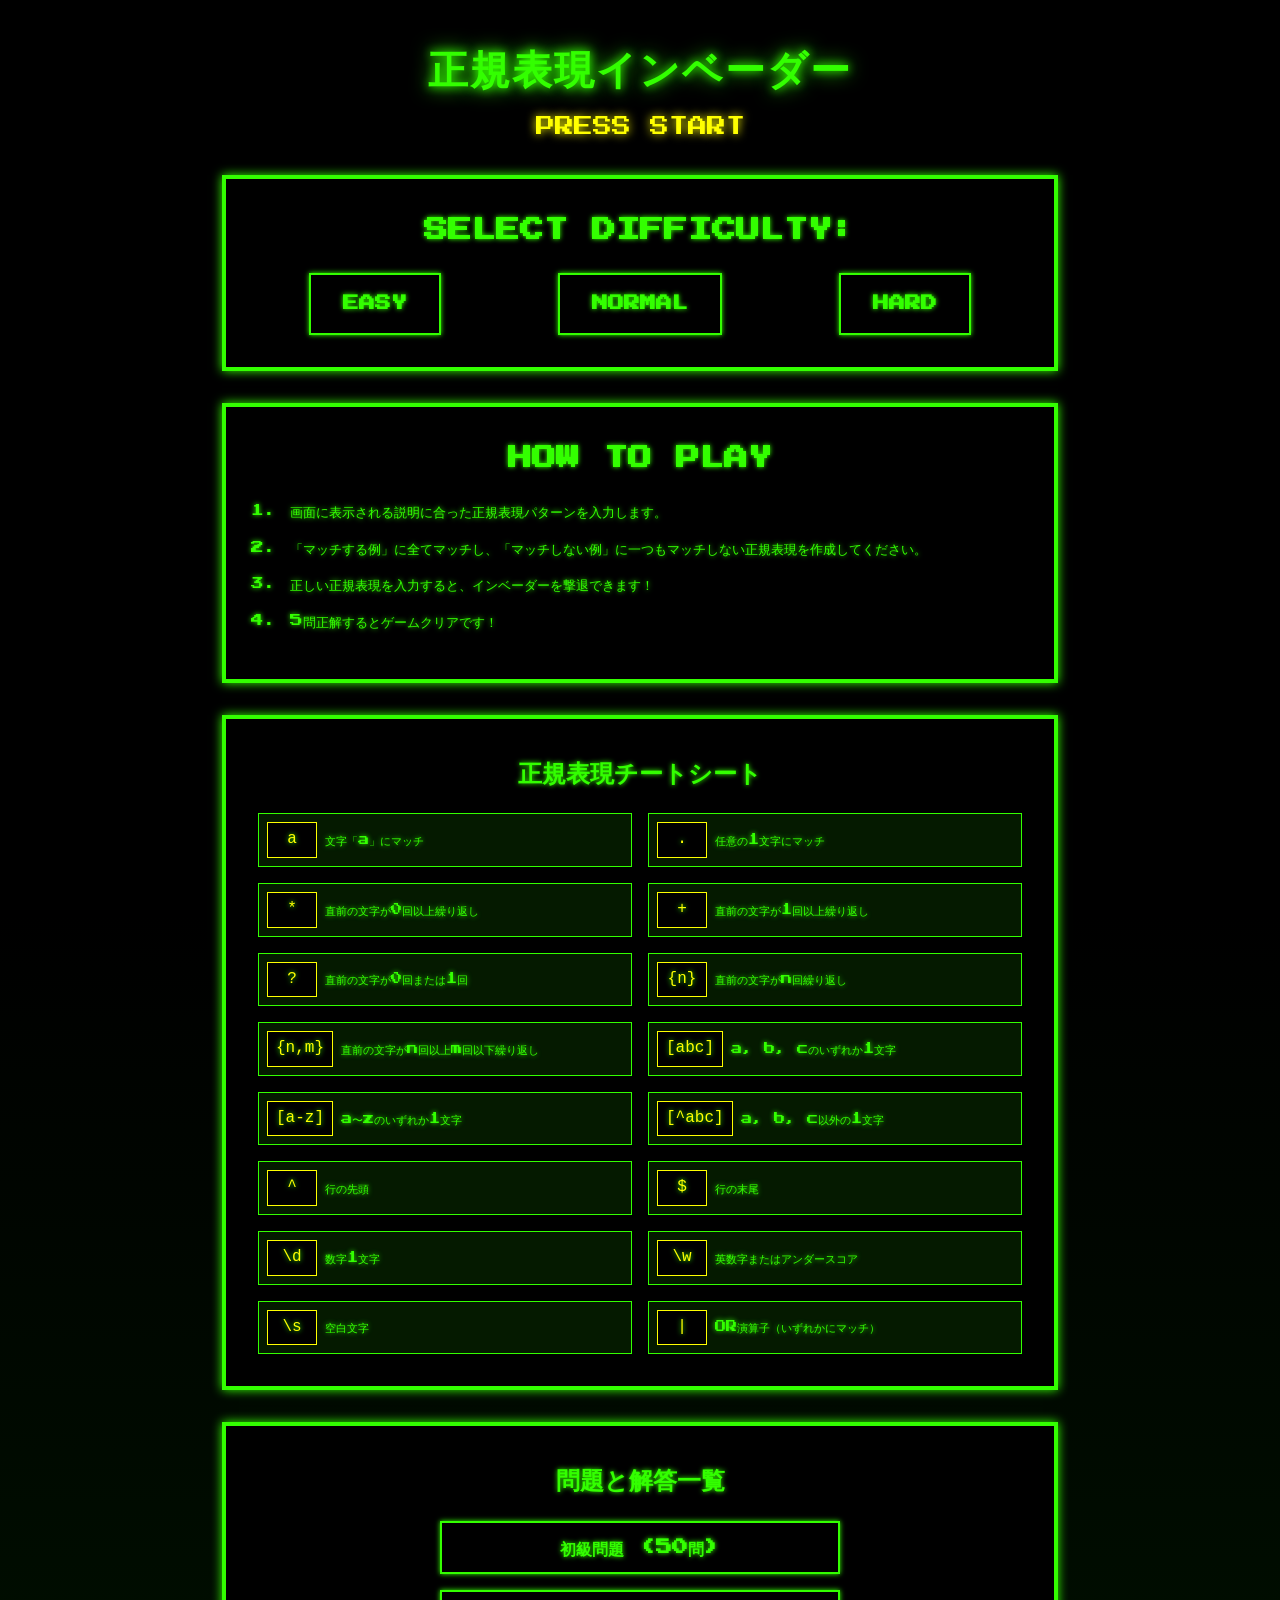
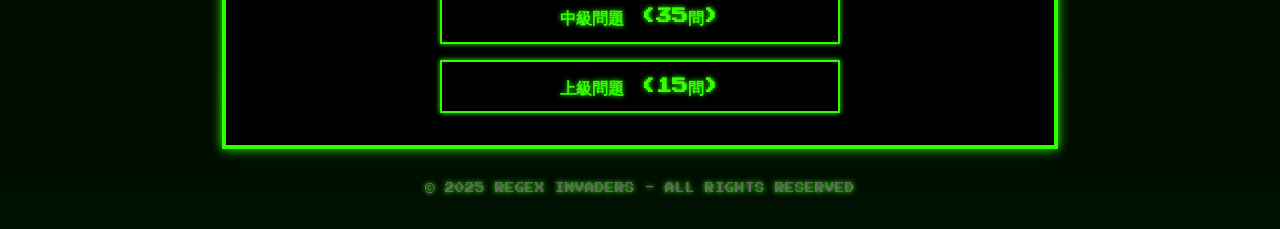
<file: index.html>
<!DOCTYPE html>
<html lang="ja">
<head>
    <meta charset="UTF-8">
    <meta name="viewport" content="width=device-width, initial-scale=1.0">
    <title>正規表現インベーダーゲーム</title>
    <link rel="stylesheet" href="css/style.css">
    <link href="https://fonts.googleapis.com/css2?family=Press+Start+2P&display=swap" rel="stylesheet">
</head>
<body>
    <div class="container">
        <div class="game-title">
            <h1>正規表現インベーダー</h1>
            <div class="blink-text">PRESS START</div>
        </div>
        
        <div class="difficulty-selection">
            <h2>SELECT DIFFICULTY:</h2>
            <div class="buttons">
                <a href="game.html?level=beginner" class="btn pixel-btn">EASY</a>
                <a href="game.html?level=intermediate" class="btn pixel-btn">NORMAL</a>
                <a href="game.html?level=advanced" class="btn pixel-btn">HARD</a>
            </div>
        </div>
        
        <div class="instructions">
            <h2>HOW TO PLAY</h2>
            <ol>
                <li>画面に表示される説明に合った正規表現パターンを入力します。</li>
                <li>「マッチする例」に全てマッチし、「マッチしない例」に一つもマッチしない正規表現を作成してください。</li>
                <li>正しい正規表現を入力すると、インベーダーを撃退できます！</li>
                <li>5問正解するとゲームクリアです！</li>
            </ol>
        </div>
        
        <div class="regex-cheatsheet">
            <h2>正規表現チートシート</h2>
            <div class="cheatsheet-grid">
                <div class="cheatsheet-item">
                    <code>a</code>
                    <span>文字「a」にマッチ</span>
                </div>
                <div class="cheatsheet-item">
                    <code>.</code>
                    <span>任意の1文字にマッチ</span>
                </div>
                <div class="cheatsheet-item">
                    <code>*</code>
                    <span>直前の文字が0回以上繰り返し</span>
                </div>
                <div class="cheatsheet-item">
                    <code>+</code>
                    <span>直前の文字が1回以上繰り返し</span>
                </div>
                <div class="cheatsheet-item">
                    <code>?</code>
                    <span>直前の文字が0回または1回</span>
                </div>
                <div class="cheatsheet-item">
                    <code>{n}</code>
                    <span>直前の文字がn回繰り返し</span>
                </div>
                <div class="cheatsheet-item">
                    <code>{n,m}</code>
                    <span>直前の文字がn回以上m回以下繰り返し</span>
                </div>
                <div class="cheatsheet-item">
                    <code>[abc]</code>
                    <span>a, b, cのいずれか1文字</span>
                </div>
                <div class="cheatsheet-item">
                    <code>[a-z]</code>
                    <span>a〜zのいずれか1文字</span>
                </div>
                <div class="cheatsheet-item">
                    <code>[^abc]</code>
                    <span>a, b, c以外の1文字</span>
                </div>
                <div class="cheatsheet-item">
                    <code>^</code>
                    <span>行の先頭</span>
                </div>
                <div class="cheatsheet-item">
                    <code>$</code>
                    <span>行の末尾</span>
                </div>
                <div class="cheatsheet-item">
                    <code>\d</code>
                    <span>数字1文字</span>
                </div>
                <div class="cheatsheet-item">
                    <code>\w</code>
                    <span>英数字またはアンダースコア</span>
                </div>
                <div class="cheatsheet-item">
                    <code>\s</code>
                    <span>空白文字</span>
                </div>
                <div class="cheatsheet-item">
                    <code>|</code>
                    <span>OR演算子（いずれかにマッチ）</span>
                </div>
            </div>
        </div>
        
        <div class="solutions-links">
            <h2>問題と解答一覧</h2>
            <div class="buttons">
                <a href="solutions.html?level=beginner" class="btn">初級問題 (50問)</a>
                <a href="solutions.html?level=intermediate" class="btn">中級問題 (35問)</a>
                <a href="solutions.html?level=advanced" class="btn">上級問題 (15問)</a>
            </div>
        </div>
        
        <div class="footer">
            <p>&copy; 2025 REGEX INVADERS - ALL RIGHTS RESERVED</p>
        </div>
    </div>
    
    <script>
        // 点滅テキストのアニメーション
        setInterval(function() {
            const blinkText = document.querySelector('.blink-text');
            blinkText.style.visibility = (blinkText.style.visibility === 'hidden' ? 'visible' : 'hidden');
        }, 500);
    </script>
</body>
</html>
</file>
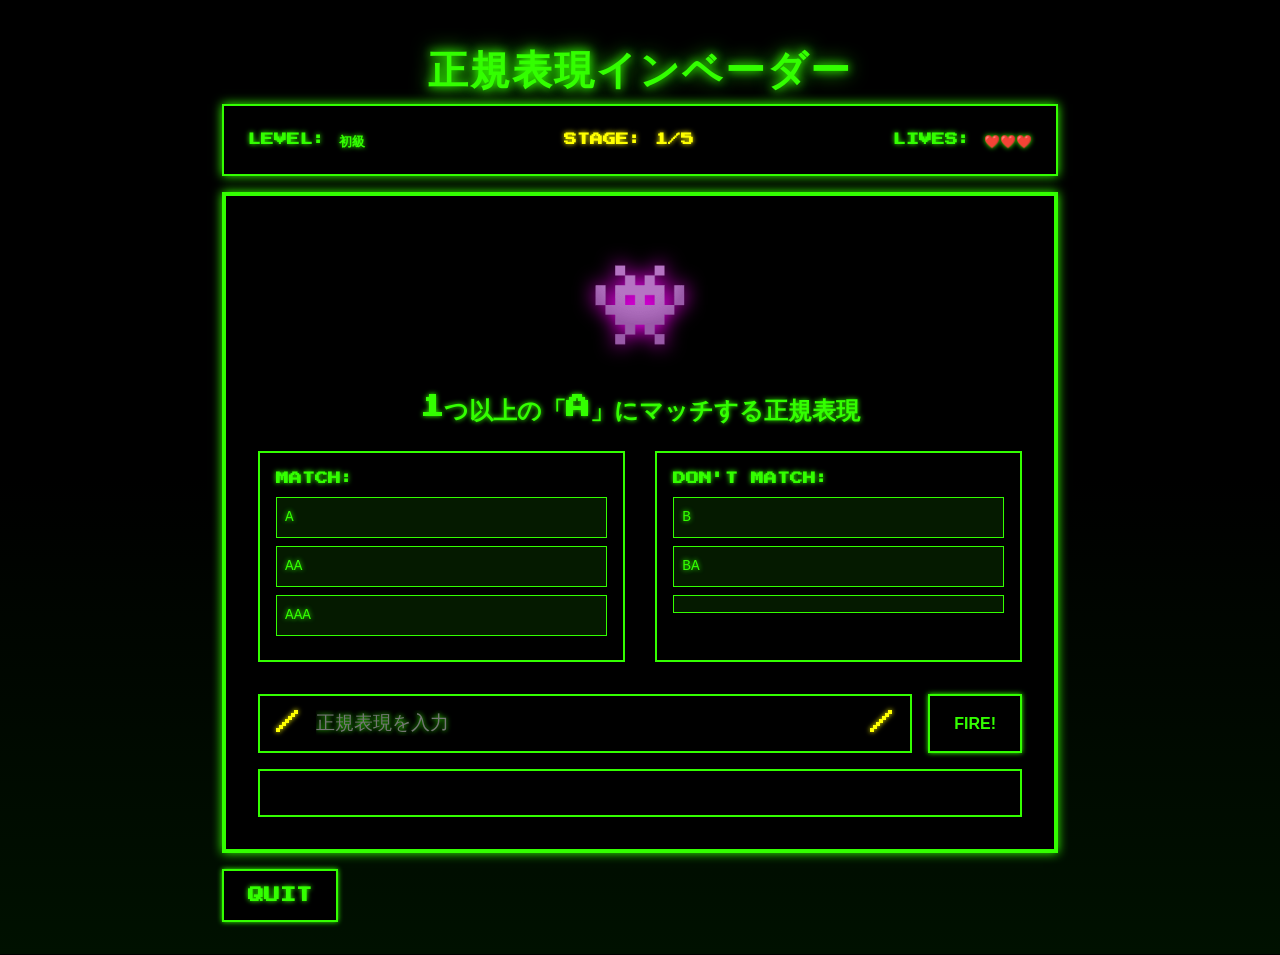
<file: game.html>
<!DOCTYPE html>
<html lang="ja">
<head>
    <meta charset="UTF-8">
    <meta name="viewport" content="width=device-width, initial-scale=1.0">
    <title>正規表現インベーダーゲーム - プレイ中</title>
    <link rel="stylesheet" href="css/style.css">
    <link href="https://fonts.googleapis.com/css2?family=Press+Start+2P&display=swap" rel="stylesheet">
</head>
<body>
    <div class="container game-container">
        <h1>正規表現インベーダー</h1>
        <div class="game-header">
            <div class="level-info">LEVEL: <span id="level-display"></span></div>
            <div class="question-counter" id="question-counter">STAGE: 1/5</div>
            <div class="lives">LIVES: <span id="lives">3</span></div>
        </div>
        
        <div class="game-area">
            <div class="invader-container">
                <div class="invader" id="invader"></div>
            </div>
            
            <div class="problem-container">
                <h2 id="problem-description"></h2>
                <div class="examples">
                    <div class="example-group">
                        <h3>MATCH:</h3>
                        <ul id="match-examples"></ul>
                    </div>
                    <div class="example-group">
                        <h3>DON'T MATCH:</h3>
                        <ul id="non-match-examples"></ul>
                    </div>
                </div>
                <!-- ヒント表示エリア -->
                <div id="hint" class="hint" style="display: none;"></div>
                <!-- 正解表示エリア -->
                <div id="answer" class="answer" style="display: none;"></div>
            </div>
            
            <div class="input-container">
                <div class="regex-input">
                    <span class="regex-delimiter">/</span>
                    <input type="text" id="regex-pattern" placeholder="正規表現を入力">
                    <span class="regex-delimiter">/</span>
                </div>
                <button id="submit-btn" class="btn">FIRE!</button>
            </div>
            
            <div class="feedback" id="feedback"></div>
        </div>
        
        <div class="game-controls">
            <a href="index.html" class="btn">QUIT</a>
            <button id="next-btn" class="btn" style="display: none;">NEXT</button>
        </div>
    </div>
    
    <div id="game-over" class="modal" style="display: none;">
        <div class="modal-content">
            <h2>GAME RESULT</h2>
            <p>GAME CLEAR!</p>
            <!-- 正解表示エリアをモーダル内に追加 -->
            <div id="final-answer" class="final-answer"></div>
            <div id="result-stats" class="result-stats"></div>
            <a href="game.html?level=beginner" class="btn" id="retry-link">RETRY</a>
            <a href="index.html" class="btn">TITLE</a>
        </div>
    </div>

    <script src="js/problems.js"></script>
    <script src="js/regex-core.js"></script>
    <script src="js/game.js"></script>
</body>
</html>
</file>
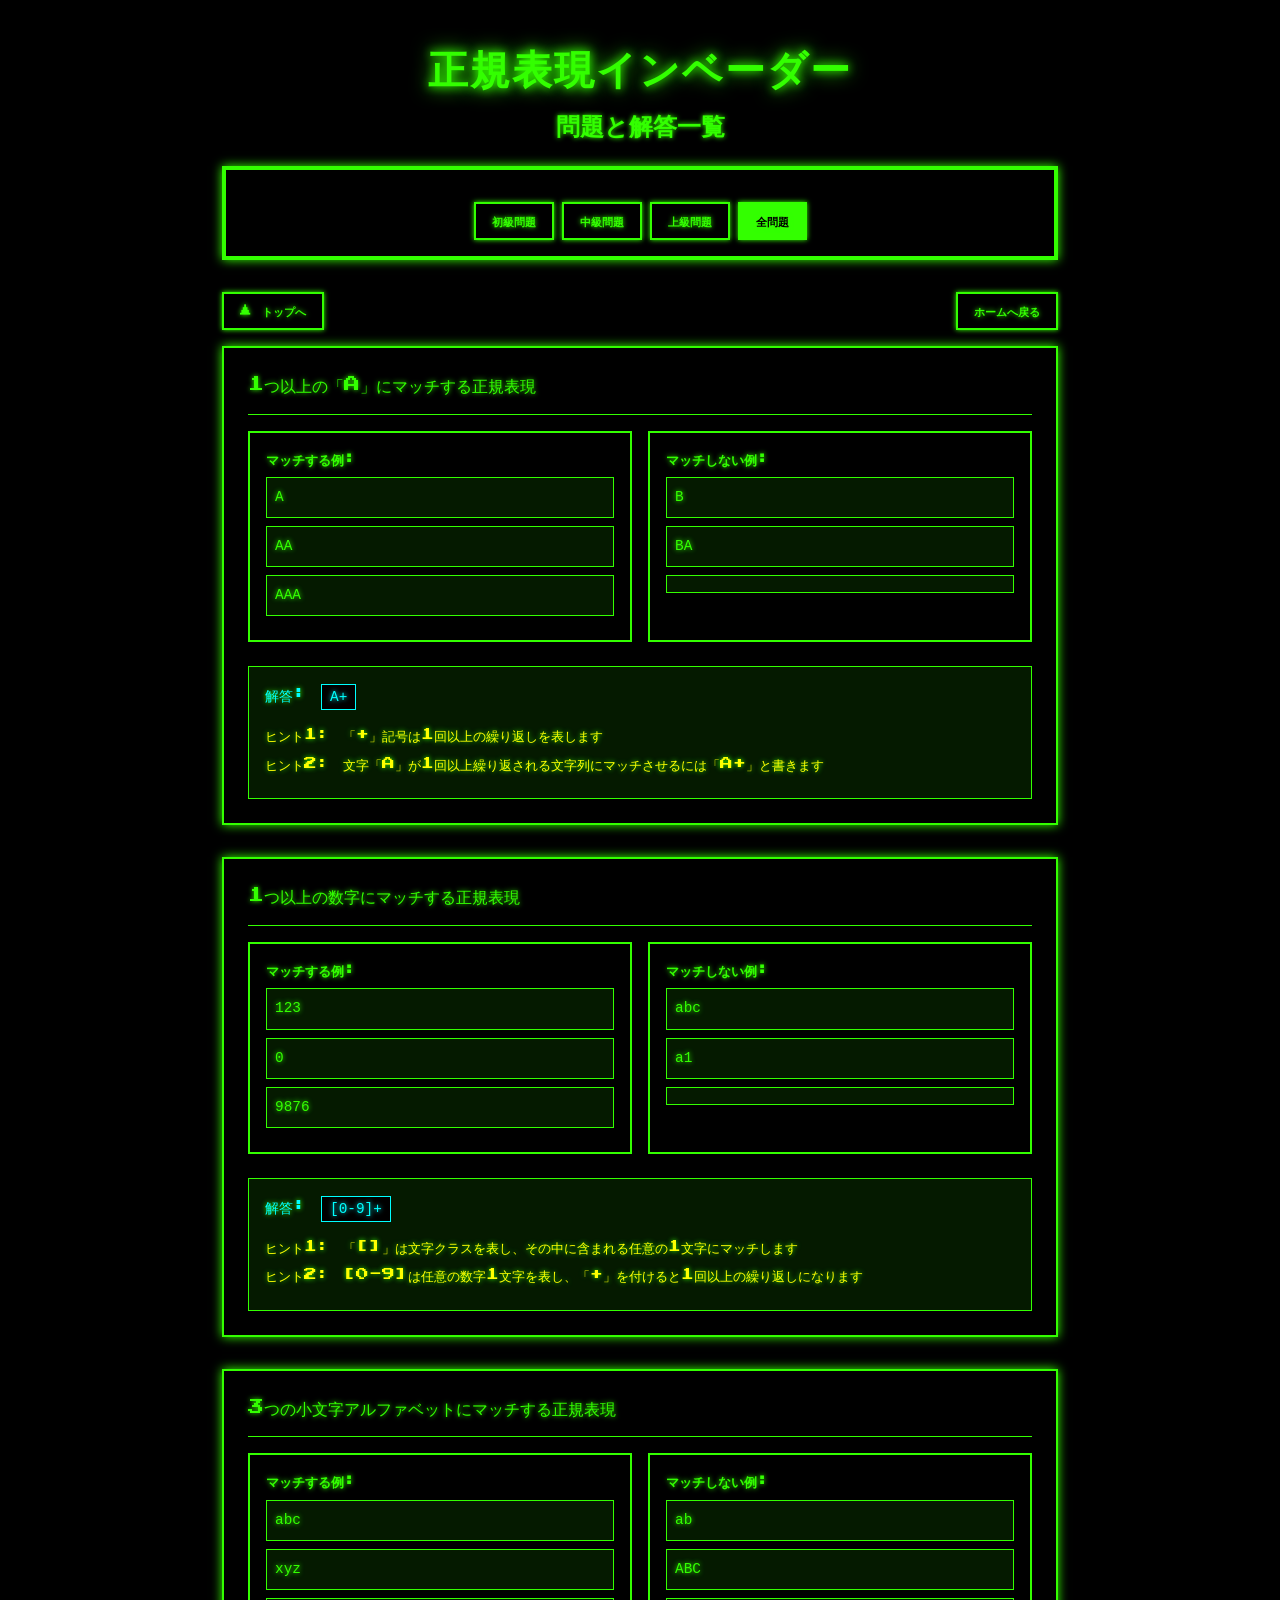
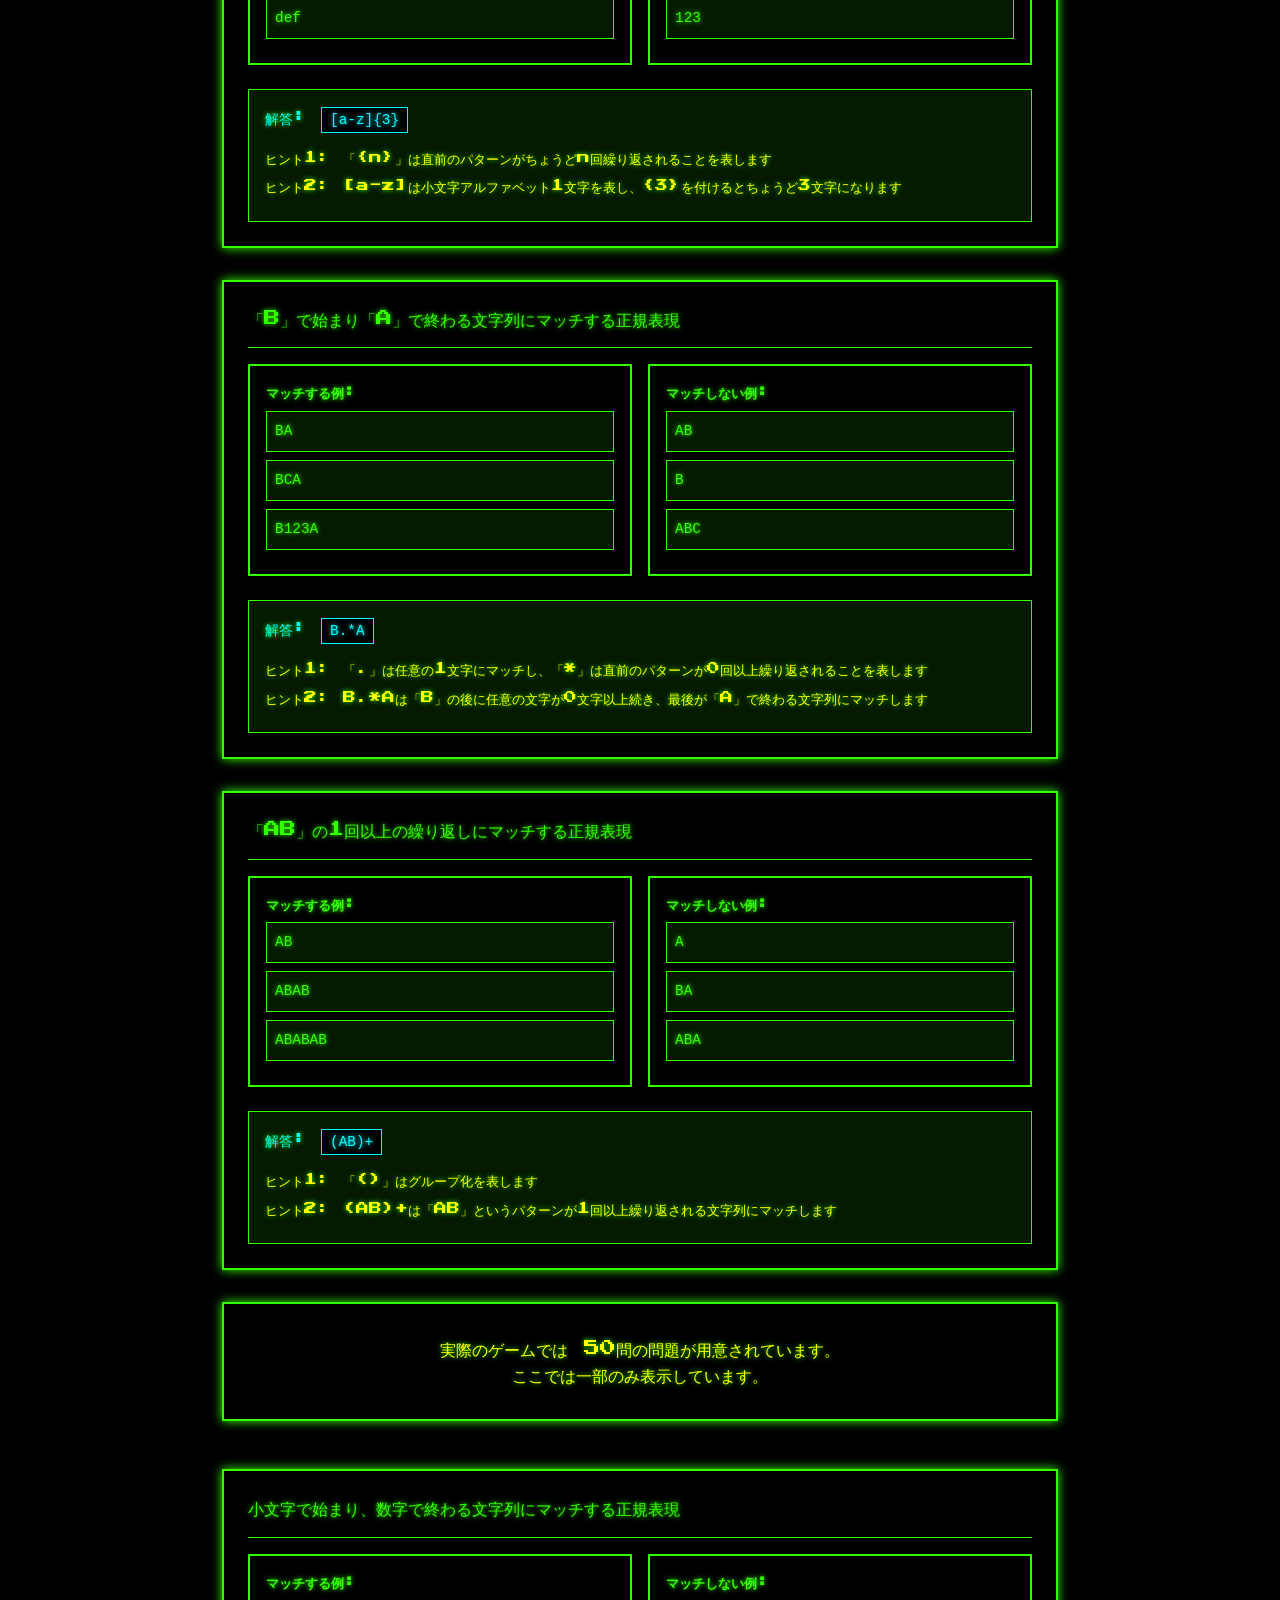
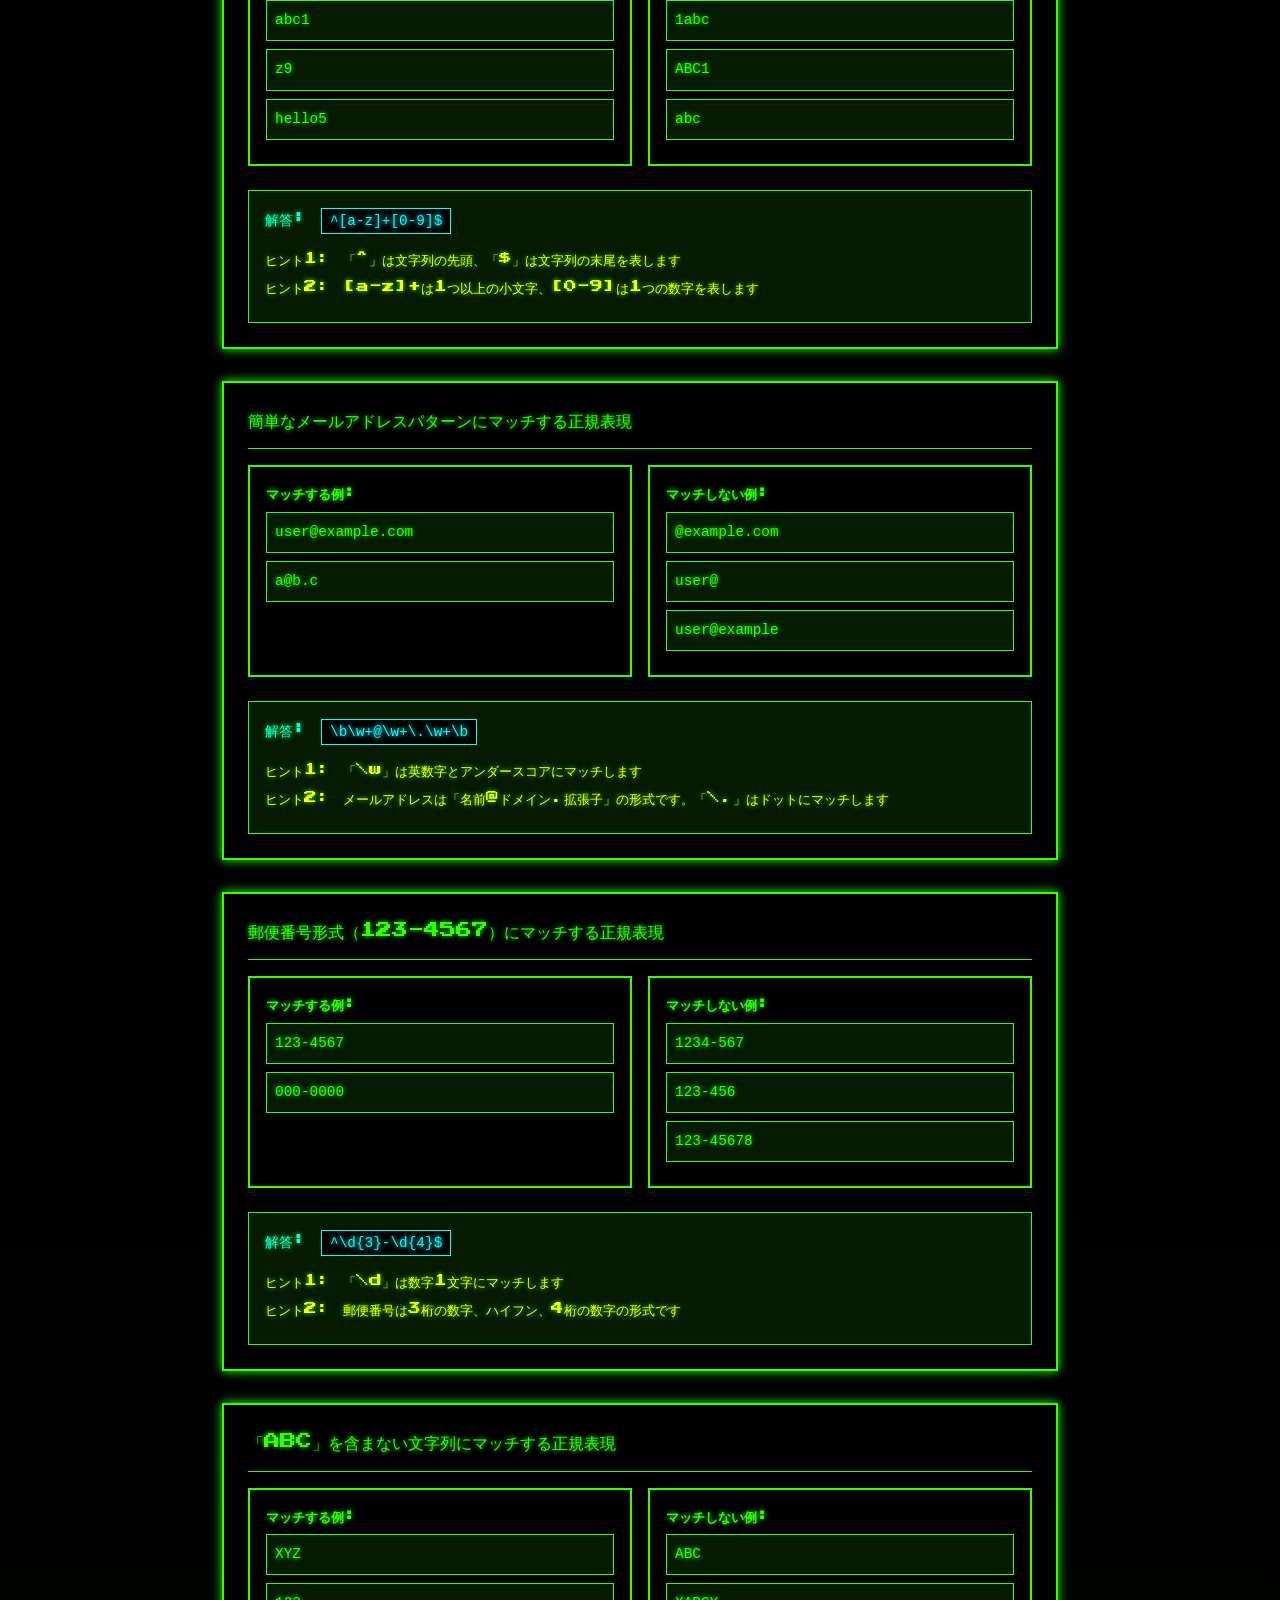
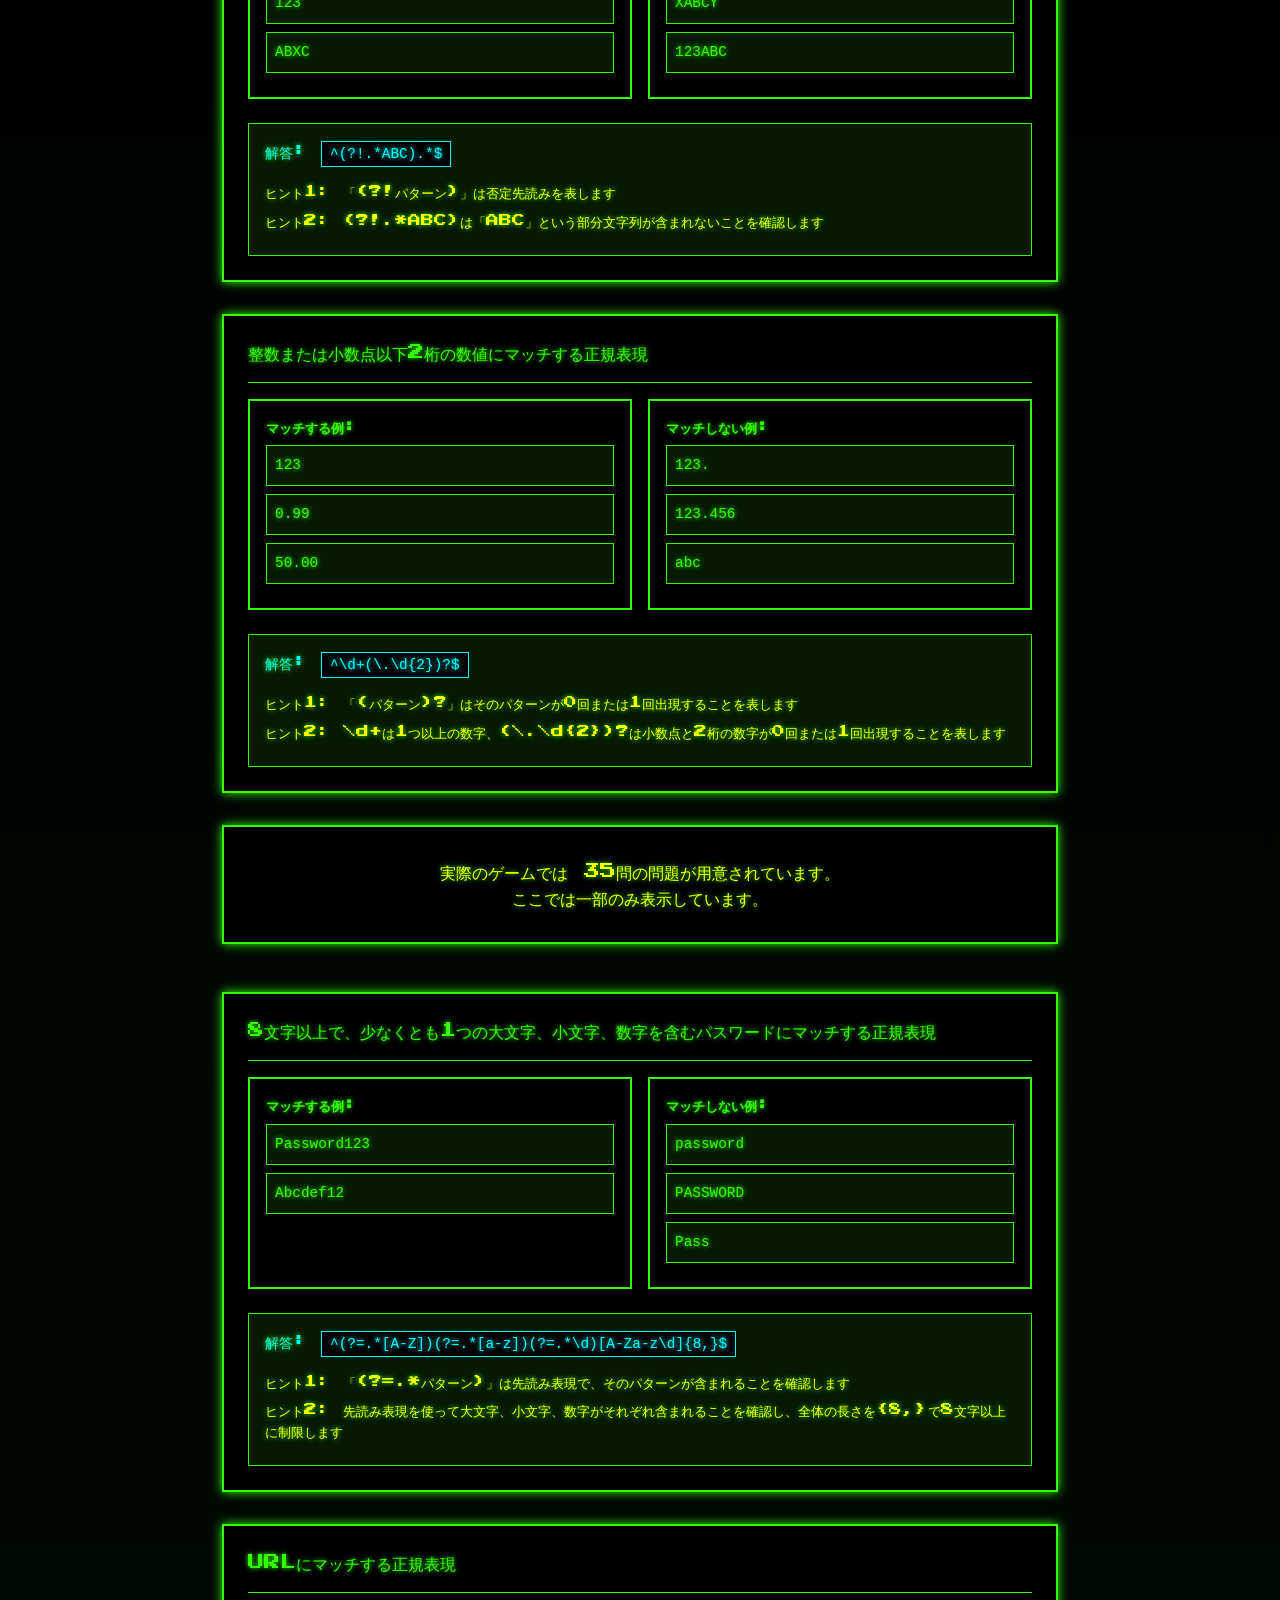
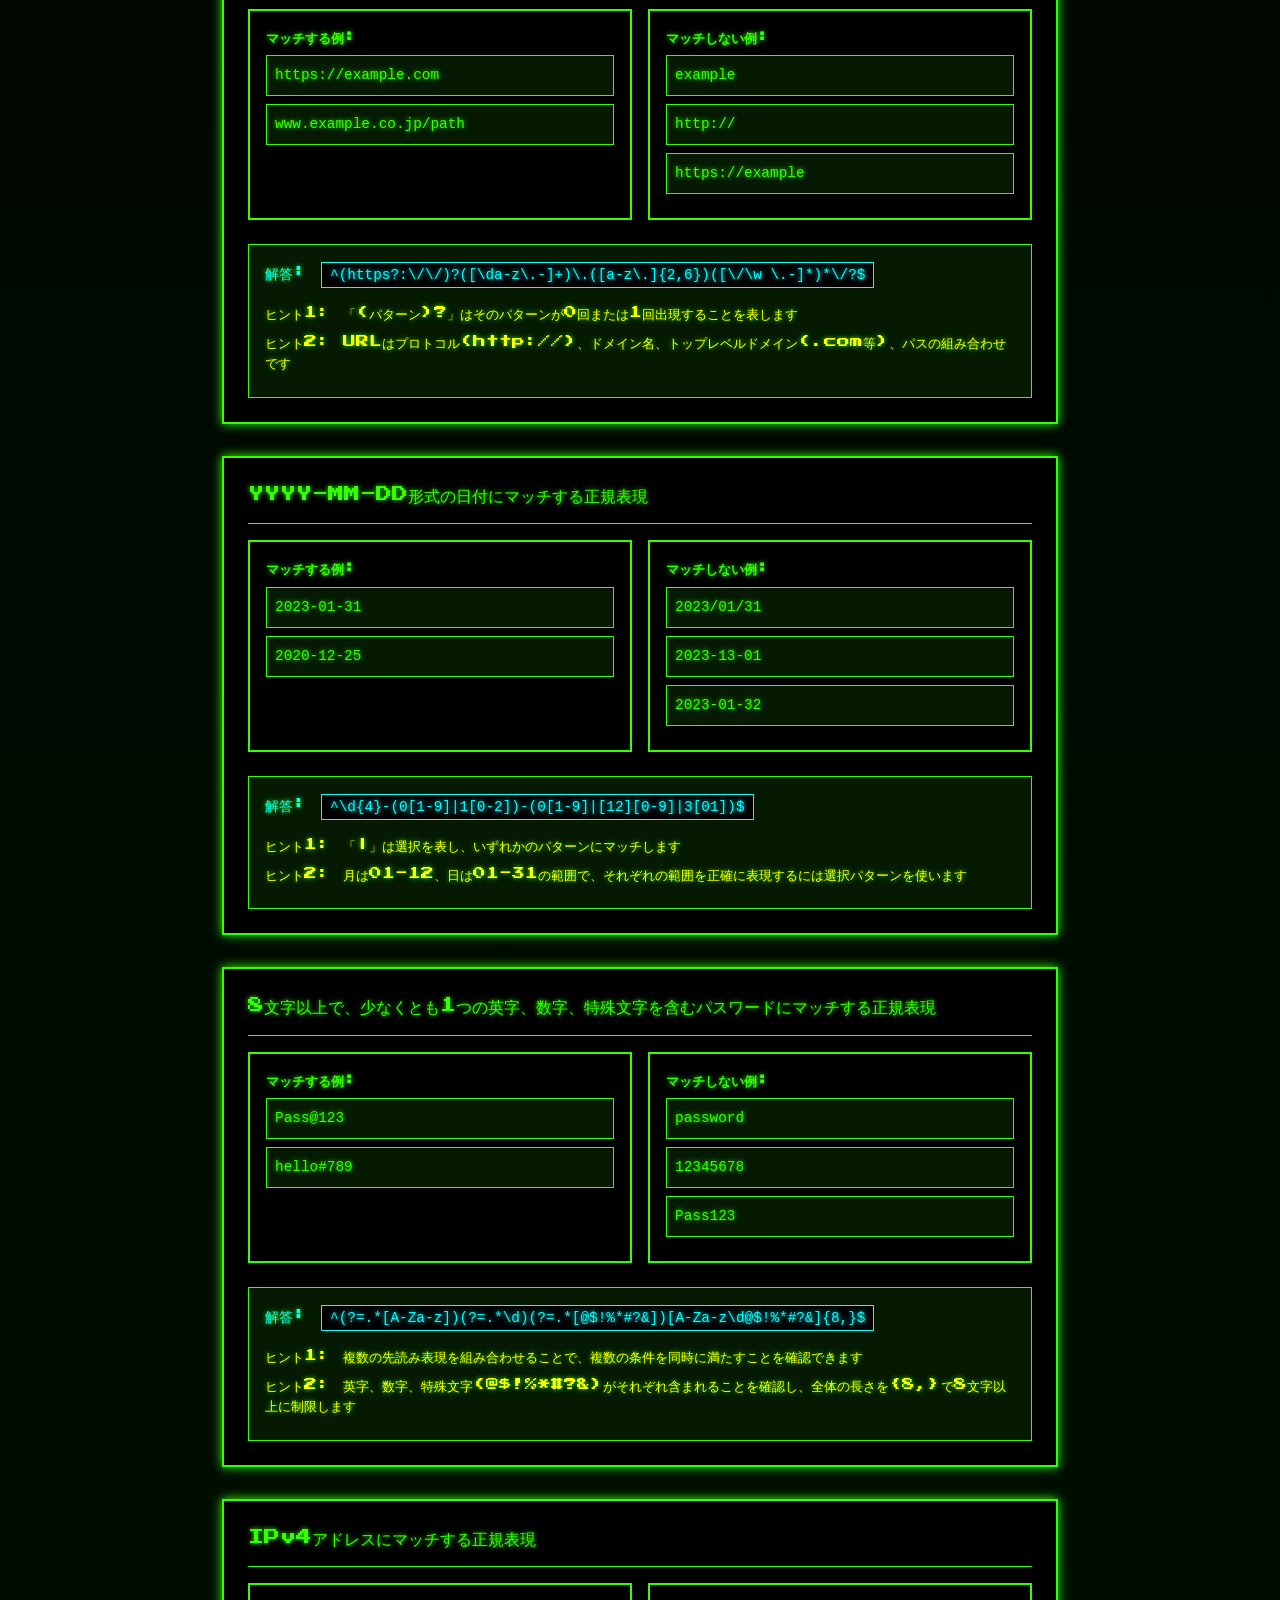
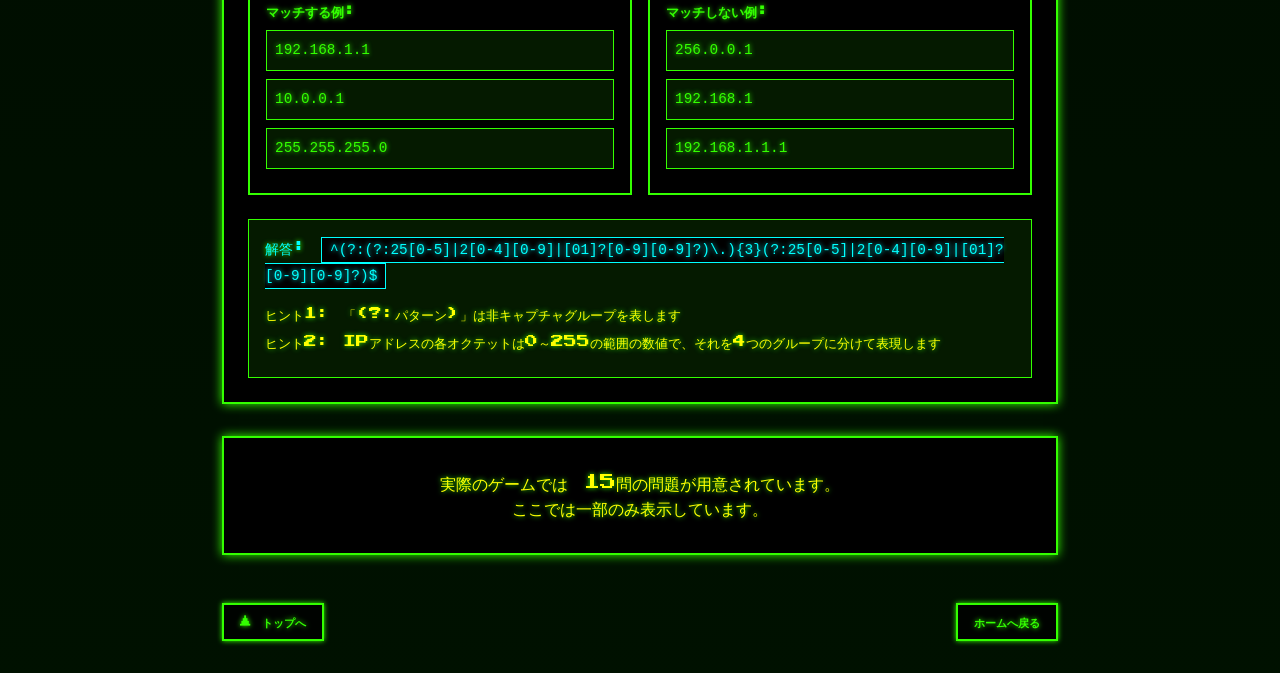
<file: solutions.html>
<!DOCTYPE html>
<html lang="ja">
<head>
    <meta charset="UTF-8">
    <meta name="viewport" content="width=device-width, initial-scale=1.0">
    <title>正規表現インベーダー - 問題と解答</title>
    <link rel="stylesheet" href="css/style.css">
    <link href="https://fonts.googleapis.com/css2?family=Press+Start+2P&display=swap" rel="stylesheet">
</head>
<body>
    <div class="container">
        <h1>正規表現インベーダー</h1>
        <h2>問題と解答一覧</h2>

        <div class="solutions-nav">
            <div class="buttons" id="solutions-nav-buttons"></div>
        </div>

        <div class="page-navigation">
            <a href="#top" class="btn nav-btn">▲ トップへ</a>
            <a href="index.html" class="btn nav-btn">ホームへ戻る</a>
        </div>

        <div id="top" class="solutions-container"></div>

        <div class="page-navigation bottom-nav">
            <a href="#top" class="btn nav-btn">▲ トップへ</a>
            <a href="index.html" class="btn nav-btn">ホームへ戻る</a>
        </div>
    </div>

    <script src="js/problems.js"></script>
    <script src="js/solutions.js"></script>
</body>
</html>
</file>
<file: css/style.css>
/* 90年代ゲーム風スタイル */
* {
    box-sizing: border-box;
    margin: 0;
    padding: 0;
}

html {
    scroll-behavior: smooth;
}

@font-face {
    font-family: 'PixelFont';
    src: url('https://fonts.googleapis.com/css2?family=Press+Start+2P&display=swap');
}

body {
    font-family: 'Press Start 2P', cursive, monospace;
    background-color: #000;
    color: #33ff00;
    line-height: 1.6;
    background-image: linear-gradient(to bottom, #000 50%, #001100);
    text-shadow: 0 0 5px #33ff00;
}

.container {
    max-width: 900px;
    margin: 0 auto;
    padding: 2rem;
}

h1, h2, h3 {
    color: #33ff00;
    margin-bottom: 1.5rem;
    text-align: center;
    text-transform: uppercase;
}

h1 {
    font-size: 2.5rem;
    margin-bottom: 0.5rem;
    text-shadow: 0 0 10px #33ff00, 0 0 20px #33ff00;
    letter-spacing: 2px;
}

.game-title {
    text-align: center;
    margin-bottom: 2rem;
}

.blink-text {
    color: #ffff00;
    font-size: 1.2rem;
    margin-top: 1rem;
    text-shadow: 0 0 10px #ffff00;
}

/* トップページのスタイル */
.difficulty-selection {
    background-color: #000;
    border: 4px solid #33ff00;
    border-radius: 0;
    padding: 2rem;
    margin-bottom: 2rem;
    box-shadow: 0 0 10px #33ff00;
}

.buttons {
    display: flex;
    justify-content: space-around;
    margin-top: 1rem;
    flex-wrap: wrap;
    gap: 1rem;
}

.btn {
    display: inline-block;
    background-color: #000;
    color: #33ff00;
    padding: 0.75rem 1.5rem;
    border: 2px solid #33ff00;
    text-decoration: none;
    font-weight: bold;
    transition: all 0.3s ease;
    cursor: pointer;
    font-size: 1rem;
    text-transform: uppercase;
    box-shadow: 0 0 5px #33ff00;
}

.btn.active {
    background-color: #33ff00;
    color: #000;
}

.pixel-btn {
    position: relative;
    padding: 1rem 2rem;
}

.pixel-btn:before {
    content: '';
    position: absolute;
    top: -4px;
    left: -4px;
    right: -4px;
    bottom: -4px;
    border: 2px solid #33ff00;
    z-index: -1;
}

.btn:hover {
    background-color: #33ff00;
    color: #000;
    transform: translateY(-2px);
    box-shadow: 0 0 15px #33ff00;
}

.instructions {
    background-color: #000;
    border: 4px solid #33ff00;
    border-radius: 0;
    padding: 2rem;
    margin-bottom: 2rem;
    box-shadow: 0 0 10px #33ff00;
}

.instructions ol {
    margin-left: 2rem;
    font-size: 0.8rem;
}

.instructions li {
    margin-bottom: 1rem;
}

/* 正規表現チートシート */
.regex-cheatsheet {
    background-color: #000;
    border: 4px solid #33ff00;
    border-radius: 0;
    padding: 2rem;
    margin-bottom: 2rem;
    box-shadow: 0 0 10px #33ff00;
}

.cheatsheet-grid {
    display: grid;
    grid-template-columns: repeat(auto-fill, minmax(250px, 1fr));
    gap: 1rem;
}

.cheatsheet-item {
    display: flex;
    align-items: center;
    padding: 0.5rem;
    border: 1px solid #33ff00;
    background-color: rgba(51, 255, 0, 0.1);
}

.cheatsheet-item code {
    font-family: monospace;
    background-color: #000;
    color: #ffff00;
    padding: 0.25rem 0.5rem;
    margin-right: 0.5rem;
    border: 1px solid #ffff00;
    font-size: 1rem;
    min-width: 50px;
    text-align: center;
}

.cheatsheet-item span {
    font-size: 0.7rem;
}

.footer {
    text-align: center;
    margin-top: 2rem;
    font-size: 0.6rem;
    color: #666;
}

/* 解答リンク */
.solutions-links {
    background-color: #000;
    border: 4px solid #33ff00;
    border-radius: 0;
    padding: 2rem;
    margin-bottom: 2rem;
    box-shadow: 0 0 10px #33ff00;
    text-align: center;
}

.solutions-links .buttons {
    display: flex;
    flex-direction: column;
    gap: 1rem;
    max-width: 400px;
    margin: 0 auto;
}

.solutions-links .btn {
    width: 100%;
    text-align: center;
}

/* ゲームページのスタイル */
.game-container {
    display: flex;
    flex-direction: column;
    min-height: 100vh;
}

.game-header {
    display: flex;
    justify-content: space-between;
    background-color: #000;
    padding: 1rem;
    border: 2px solid #33ff00;
    margin-bottom: 1rem;
    box-shadow: 0 0 10px #33ff00;
    flex-wrap: wrap;
}

.level-info, .score, .lives, .question-counter {
    font-size: 0.8rem;
    font-weight: bold;
    margin: 0.5rem;
}

.question-counter {
    color: #ffff00;
    text-shadow: 0 0 5px #ffff00;
}

.game-area {
    background-color: #000;
    border: 4px solid #33ff00;
    padding: 2rem;
    margin-bottom: 1rem;
    box-shadow: 0 0 10px #33ff00;
    flex-grow: 1;
}

.invader-container {
    text-align: center;
    margin-bottom: 2rem;
}

.invader {
    font-size: 5rem;
    display: inline-block;
    animation: float 3s ease-in-out infinite;
    text-shadow: 0 0 20px #ff00ff;
}

@keyframes float {
    0% {
        transform: translateY(0);
    }
    50% {
        transform: translateY(-20px);
    }
    100% {
        transform: translateY(0);
    }
}

.problem-container {
    margin-bottom: 2rem;
}

.examples {
    display: flex;
    justify-content: space-between;
    margin-top: 1rem;
}

.example-group {
    width: 48%;
    background-color: #000;
    border: 2px solid #33ff00;
    padding: 1rem;
}

.example-group h3, .example-group h4 {
    font-size: 0.8rem;
    text-align: left;
    margin-bottom: 0.5rem;
}

.example-group ul {
    list-style-type: none;
}

.example-group li {
    background-color: rgba(51, 255, 0, 0.1);
    padding: 0.5rem;
    margin-bottom: 0.5rem;
    border: 1px solid #33ff00;
    font-family: monospace;
    font-size: 0.9rem;
}

/* ヒント表示のスタイル */
.hint {
    background-color: #000;
    padding: 1rem;
    margin-top: 1rem;
    border: 2px solid #ffff00;
    color: #ffff00;
    font-style: italic;
    text-shadow: 0 0 5px #ffff00;
    font-size: 0.8rem;
}

/* 正解表示のスタイル */
.answer {
    background-color: #000;
    padding: 1rem;
    margin-top: 1rem;
    border: 2px solid #00ffff;
    color: #00ffff;
    font-weight: bold;
    font-family: monospace;
    font-size: 0.9rem;
    text-shadow: 0 0 5px #00ffff;
}

/* ゲームオーバー時の正解表示 */
.final-answer {
    background-color: #000;
    padding: 1rem;
    margin: 1rem 0;
    border: 2px solid #00ffff;
    color: #00ffff;
    font-weight: bold;
    font-family: monospace;
    font-size: 0.9rem;
    text-align: left;
    text-shadow: 0 0 5px #00ffff;
}

/* リザルト統計のスタイル */
.result-stats {
    background-color: #000;
    padding: 1rem;
    margin: 1rem 0;
    border: 2px solid #ffff00;
    color: #ffff00;
    text-align: left;
}

.stat-item {
    display: flex;
    justify-content: space-between;
    margin-bottom: 0.5rem;
    padding: 0.5rem;
    border-bottom: 1px solid rgba(255, 255, 0, 0.3);
}

.stat-item:last-child {
    border-bottom: none;
}

.stat-label {
    font-size: 0.8rem;
}

.stat-value {
    font-size: 0.8rem;
    font-weight: bold;
    color: #ff00ff;
    text-shadow: 0 0 5px #ff00ff;
}

.input-container {
    display: flex;
    margin-bottom: 1rem;
}

.regex-input {
    display: flex;
    align-items: center;
    background-color: #000;
    border: 2px solid #33ff00;
    padding: 0.5rem;
    flex-grow: 1;
    margin-right: 1rem;
}

.regex-delimiter {
    color: #ffff00;
    font-size: 1.5rem;
    font-weight: bold;
    padding: 0 0.5rem;
    text-shadow: 0 0 5px #ffff00;
}

#regex-pattern {
    background-color: #000;
    border: none;
    color: #33ff00;
    font-family: monospace;
    font-size: 1.2rem;
    padding: 0.5rem;
    width: 100%;
    outline: none;
    text-shadow: 0 0 5px #33ff00;
}

.feedback {
    min-height: 3rem;
    padding: 1rem;
    border: 2px solid #33ff00;
    margin-top: 1rem;
    text-align: center;
    font-weight: bold;
    font-size: 0.8rem;
}

.feedback.success {
    background-color: rgba(0, 255, 0, 0.2);
    color: #33ff00;
    border-color: #33ff00;
}

.feedback.error {
    background-color: rgba(255, 0, 0, 0.2);
    color: #ff0000;
    border-color: #ff0000;
    text-shadow: 0 0 5px #ff0000;
}

.game-controls {
    display: flex;
    justify-content: space-between;
}

/* モーダルのスタイル */
.modal {
    position: fixed;
    top: 0;
    left: 0;
    width: 100%;
    height: 100%;
    background-color: rgba(0, 0, 0, 0.9);
    display: flex;
    justify-content: center;
    align-items: center;
    z-index: 1000;
}

.modal-content {
    background-color: #000;
    padding: 2rem;
    border: 4px solid #33ff00;
    text-align: center;
    max-width: 500px;
    width: 90%;
    box-shadow: 0 0 20px #33ff00;
}

.modal-content h2 {
    margin-bottom: 1rem;
    color: #ffff00;
    text-shadow: 0 0 10px #ffff00;
}

.modal-content p {
    margin-bottom: 1rem;
    font-size: 1rem;
    color: #33ff00;
}

.modal-content .btn {
    margin: 0.5rem;
}

/* 解答一覧ページのスタイル */
.solutions-container {
    margin-bottom: 2rem;
}

.solutions-nav {
    background-color: #000;
    border: 4px solid #33ff00;
    border-radius: 0;
    padding: 1rem;
    margin-bottom: 2rem;
    box-shadow: 0 0 10px #33ff00;
}

.solutions-nav .buttons {
    display: flex;
    flex-wrap: wrap;
    justify-content: center;
    gap: 0.5rem;
}

.solutions-nav .btn {
    font-size: 0.7rem;
    padding: 0.5rem 1rem;
}

.page-navigation {
    display: flex;
    justify-content: space-between;
    margin: 1rem 0;
    position: sticky;
    top: 10px;
    z-index: 100;
}

.bottom-nav {
    margin-top: 2rem;
}

.nav-btn {
    font-size: 0.7rem;
    padding: 0.5rem 1rem;
    background-color: rgba(0, 0, 0, 0.8);
}

.level-section {
    margin-bottom: 3rem;
}

.problem-list {
    display: grid;
    grid-template-columns: 1fr;
    gap: 2rem;
}

.problem-card {
    background-color: #000;
    border: 2px solid #33ff00;
    padding: 1.5rem;
    box-shadow: 0 0 10px #33ff00;
}

.more-problems {
    text-align: center;
    padding: 2rem;
    color: #ffff00;
}

.problem-description {
    font-size: 1rem;
    margin-bottom: 1rem;
    padding-bottom: 1rem;
    border-bottom: 1px solid #33ff00;
}

.problem-examples {
    display: flex;
    flex-wrap: wrap;
    gap: 1rem;
    margin-bottom: 1.5rem;
}

.problem-examples .example-group {
    flex: 1;
    min-width: 200px;
}

.problem-solution {
    background-color: rgba(51, 255, 0, 0.1);
    padding: 1rem;
    border: 1px solid #33ff00;
}

.solution-pattern {
    font-size: 0.9rem;
    margin-bottom: 1rem;
    color: #00ffff;
}

.solution-pattern code {
    background-color: #000;
    padding: 0.25rem 0.5rem;
    border: 1px solid #00ffff;
    font-family: monospace;
    color: #00ffff;
    text-shadow: 0 0 5px #00ffff;
}

.solution-hint {
    font-size: 0.8rem;
    margin-bottom: 0.5rem;
    color: #ffff00;
}

.back-to-game {
    text-align: center;
    margin-top: 2rem;
    display: flex;
    justify-content: center;
    gap: 1rem;
}
</file>
